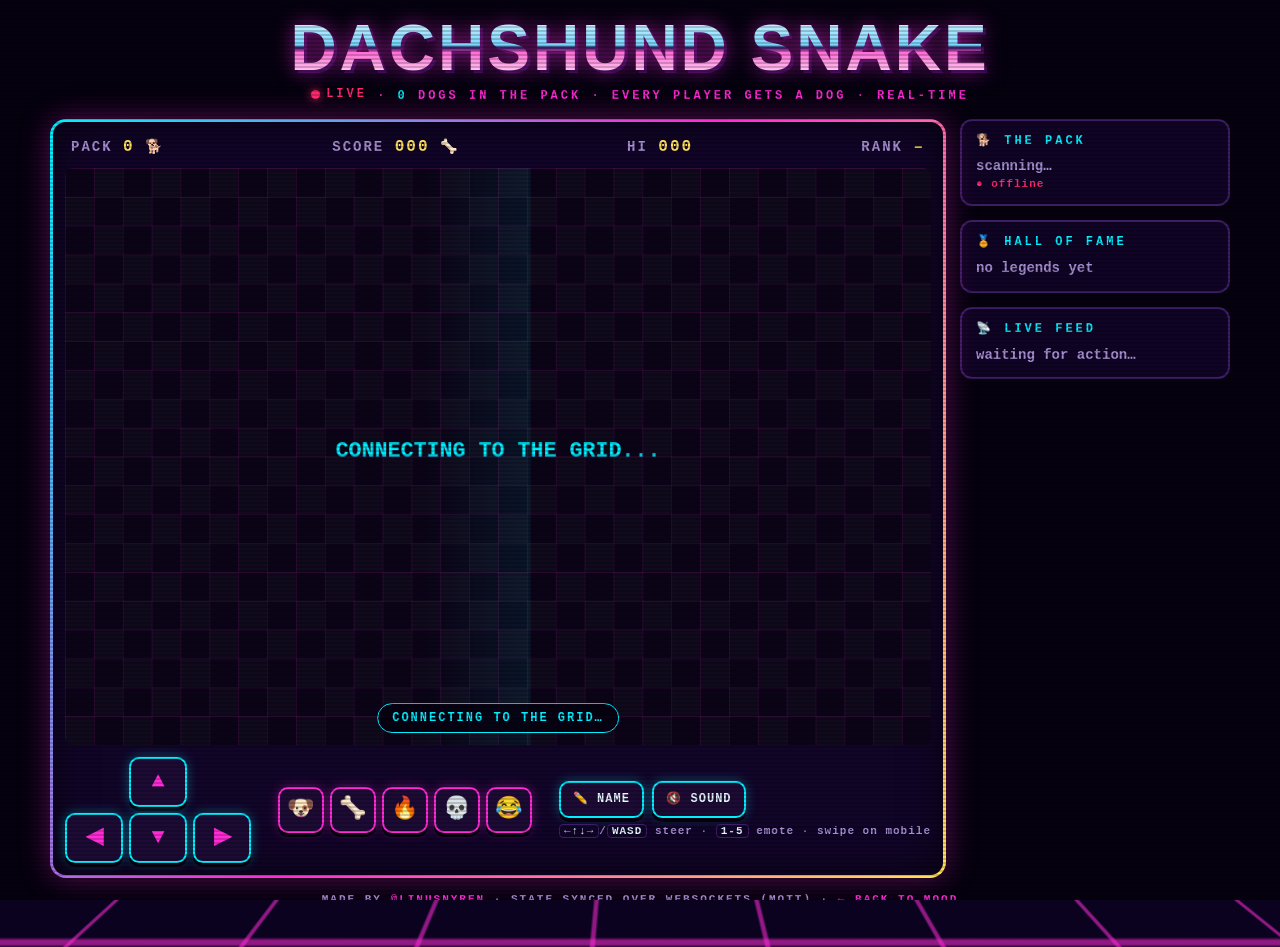
<file: arcade/index.html>
<!doctype html>
<html lang="en">
<head>
<meta charset="utf-8"/>
<meta name="viewport" content="width=device-width,initial-scale=1,viewport-fit=cover"/>
<title>🕹️ Dachshund Snake · LIVE</title>
<meta name="description" content="Real-time multiplayer snake: every player gets their own colourful sausage dog. By Linus Nyrén."/>
<meta name="theme-color" content="#05010f"/>
<link rel="icon" href="data:image/svg+xml,<svg xmlns='http://www.w3.org/2000/svg' viewBox='0 0 100 100'><text y='.9em' font-size='90'>🐶</text></svg>"/>
<style>
  :root{--cyan:#00f0ff;--pink:#ff2bd6;--yellow:#ffe259;--hot:#ff2a6d;--ink:#05010f;--panel:#12052a;--line:#3d1d66;--txt:#e6f7ff;--mute:#a58fd0}
  *{box-sizing:border-box;margin:0;padding:0}
  html,body{height:100%;background:var(--ink);color:var(--txt);font:600 14px/1.4 ui-monospace,'SFMono-Regular',Menlo,Consolas,monospace;overflow-x:hidden}
  body{min-height:100vh;display:flex;flex-direction:column;align-items:center;gap:14px;padding:16px 12px 40px}
  /* synthwave backdrop */
  .sky{position:fixed;inset:0;z-index:-2;background:linear-gradient(#05010f 0%,#1a0638 45%,#3a0b5c 62%,#ff2a6d 100%)}
  .sun{position:fixed;left:50%;bottom:30vh;width:min(60vw,520px);aspect-ratio:1;transform:translate(-50%,50%);z-index:-2;border-radius:50%;
    background:linear-gradient(#ffe259,#ff7a3d 55%,#ff1f8e);filter:drop-shadow(0 0 60px #ff2a6d);
    -webkit-mask:repeating-linear-gradient(to bottom,#000 0 14px,transparent 14px 20px) bottom/100% 55% no-repeat,linear-gradient(#000,#000) top/100% 46% no-repeat;
            mask:repeating-linear-gradient(to bottom,#000 0 14px,transparent 14px 20px) bottom/100% 55% no-repeat,linear-gradient(#000,#000) top/100% 46% no-repeat}
  .floor{position:fixed;left:-50%;right:-50%;bottom:0;height:30vh;z-index:-1;background:
    linear-gradient(to bottom,#1b0433 0%,transparent 30%),
    repeating-linear-gradient(90deg,rgba(255,43,214,.55) 0 2px,transparent 2px 70px),
    repeating-linear-gradient(0deg,rgba(255,43,214,.55) 0 2px,transparent 2px 50px),#0b0220;
    transform:perspective(300px) rotateX(55deg);transform-origin:top;animation:floor 1.2s linear infinite}
  @keyframes floor{to{background-position:0 0,0 0,0 50px,0 0}}
  .scan{pointer-events:none;position:fixed;inset:0;z-index:50;background:repeating-linear-gradient(transparent 0 2px,rgba(0,0,0,.18) 2px 4px)}

  header{text-align:center}
  h1{font:900 clamp(30px,6vw,64px)/1 Impact,'Arial Black',sans-serif;letter-spacing:3px;
    background:linear-gradient(#e0f7ff 0%,#7ad7ff 45%,#2b1055 50%,#ff6ad5 56%,#fff0fb 100%);-webkit-background-clip:text;background-clip:text;color:transparent;
    filter:drop-shadow(0 0 10px rgba(255,43,214,.6)) drop-shadow(3px 3px 0 #2b0a4a);animation:flick 6s infinite}
  @keyframes flick{0%,40%,44%,100%{opacity:1}42%{opacity:.55}}
  .tag{color:var(--pink);letter-spacing:3px;font-size:12px;margin-top:6px}
  .tag b{color:var(--cyan)}
  .live{display:inline-flex;align-items:center;gap:6px;color:var(--hot)}
  .live i{width:9px;height:9px;border-radius:50%;background:var(--hot);box-shadow:0 0 10px var(--hot);animation:pulse 1s infinite}
  @keyframes pulse{50%{opacity:.25}}

  main{display:grid;grid-template-columns:minmax(0,1fr) 270px;gap:14px;width:min(1180px,100%);align-items:start}
  @media (max-width:900px){main{grid-template-columns:1fr}}
  .cab{position:relative;padding:12px;border-radius:16px;background:var(--panel);
    box-shadow:0 0 0 3px transparent,0 0 30px rgba(255,43,214,.35),inset 0 0 40px rgba(0,0,0,.6);border:3px solid transparent;
    background:linear-gradient(var(--panel),var(--panel)) padding-box,linear-gradient(120deg,var(--cyan),var(--pink),var(--yellow)) border-box}
  .hud{display:flex;justify-content:space-between;gap:8px;padding:2px 6px 10px;letter-spacing:2px;color:var(--mute);flex-wrap:wrap}
  .hud b{color:var(--yellow);font-size:16px}
  .stage{position:relative}
  canvas{display:block;width:100%;height:auto;border-radius:8px;touch-action:none;background:#0b0418;outline:none}
  .shake{animation:shake .45s}
  @keyframes shake{20%{transform:translate(-8px,4px)}40%{transform:translate(7px,-5px)}60%{transform:translate(-5px,-2px)}80%{transform:translate(4px,3px)}}
  .emotes{position:absolute;inset:0;pointer-events:none;overflow:hidden;border-radius:8px}
  .emote{position:absolute;bottom:4%;font-size:34px;animation:rise 2.6s ease-out forwards;filter:drop-shadow(0 0 6px #000)}
  .emote small{display:block;font-size:10px;color:#fff;text-align:center;letter-spacing:1px}
  @keyframes rise{0%{transform:translateY(0) scale(.4);opacity:0}15%{transform:translateY(-30px) scale(1.15);opacity:1}100%{transform:translateY(-320px) scale(1);opacity:0}}
  .banner{position:absolute;left:50%;bottom:12px;transform:translateX(-50%);padding:6px 14px;border-radius:999px;background:rgba(5,1,15,.8);
    border:1px solid var(--cyan);color:var(--cyan);font-size:12px;letter-spacing:2px;white-space:nowrap;transition:opacity .4s}
  .controls{display:flex;justify-content:space-between;align-items:center;gap:12px;margin-top:12px;flex-wrap:wrap}
  .pad{display:grid;grid-template-columns:repeat(3,58px);grid-template-rows:repeat(2,50px);gap:6px}
  .pad button[data-dir=up]{grid-column:2}
  .pad button[data-dir=left]{grid-column:1;grid-row:2}
  .pad button[data-dir=down]{grid-column:2;grid-row:2}
  .pad button[data-dir=right]{grid-column:3;grid-row:2}
  button{font:inherit;color:var(--txt);background:#1d0b36;border:2px solid var(--cyan);border-radius:10px;cursor:pointer;
    box-shadow:0 4px 0 #05010f,0 0 12px rgba(0,240,255,.35);transition:transform .06s,box-shadow .06s}
  button:active,button.hit{transform:translateY(3px);box-shadow:0 1px 0 #05010f,0 0 22px var(--cyan)}
  .pad button{font-size:22px;color:var(--pink)}
  .emo{display:flex;gap:6px;flex-wrap:wrap}
  .emo button{width:46px;height:46px;font-size:22px;border-color:var(--pink);box-shadow:0 4px 0 #05010f,0 0 12px rgba(255,43,214,.35)}
  .small{padding:8px 12px;font-size:12px;letter-spacing:1px}
  .keys{color:var(--mute);font-size:11px;letter-spacing:1px;text-align:right}
  .keys kbd{border:1px solid var(--line);border-radius:4px;padding:0 4px;color:var(--txt)}

  aside{display:flex;flex-direction:column;gap:14px}
  .panel{padding:12px 14px;border-radius:12px;background:rgba(18,5,42,.88);border:2px solid var(--line)}
  .panel h2{font-size:12px;letter-spacing:3px;color:var(--cyan);margin-bottom:8px}
  .panel ol,.panel ul{list-style:none;display:flex;flex-direction:column;gap:4px;max-height:240px;overflow:auto}
  .panel li{display:flex;justify-content:space-between;gap:8px;white-space:nowrap;overflow:hidden;text-overflow:ellipsis}
  .panel li span:first-child{overflow:hidden;text-overflow:ellipsis}
  .me{color:var(--yellow)}
  .dot{display:inline-block;width:10px;height:10px;border-radius:50%;margin-right:2px;vertical-align:-1px}
  .dim{color:var(--mute)}
  .feed li{animation:slide .3s ease-out}
  @keyframes slide{from{transform:translateX(20px);opacity:0}}
  .status{font-size:11px;color:var(--mute);letter-spacing:1px}
  .status.ok{color:#5dff9e}.status.bad{color:var(--hot)}
  footer{color:var(--mute);font-size:11px;letter-spacing:2px;text-align:center}
  footer a{color:var(--pink)}
  .gold{animation:gold 1.2s linear infinite}
  @keyframes gold{to{filter:hue-rotate(360deg)}}
</style>
</head>
<body>
<div class="sky"></div><div class="sun"></div><div class="floor"></div><div class="scan"></div>

<header>
  <h1>DACHSHUND SNAKE</h1>
  <p class="tag"><span class="live"><i></i>LIVE</span> · <b id="online">0</b> <span id="dogsWord">DOGS</span> IN THE PACK · EVERY PLAYER GETS A DOG · REAL-TIME</p>
</header>

<main>
  <section class="cab">
    <div class="hud">
      <span>PACK <b id="pack">0</b> 🐕</span>
      <span>SCORE <b id="score">000</b> 🦴</span>
      <span>HI <b id="hi">000</b></span>
      <span>RANK <b id="rank">–</b></span>
    </div>
    <div class="stage" id="stage">
      <canvas id="c" width="960" height="640" tabindex="0" aria-label="Game board. Use arrow keys or WASD to steer."></canvas>
      <div class="emotes" id="emotes"></div>
      <div class="banner" id="banner">CONNECTING TO THE GRID…</div>
    </div>
    <div class="controls">
      <div class="pad" aria-label="Direction pad">
        <button data-dir="up" aria-label="up">▲</button>
        <button data-dir="left" aria-label="left">◀</button>
        <button data-dir="down" aria-label="down">▼</button>
        <button data-dir="right" aria-label="right">▶</button>
      </div>
      <div class="emo" aria-label="Emotes">
        <button data-emote="🐶" title="1">🐶</button><button data-emote="🦴" title="2">🦴</button>
        <button data-emote="🔥" title="3">🔥</button><button data-emote="💀" title="4">💀</button><button data-emote="😂" title="5">😂</button>
      </div>
      <div>
        <button class="small" id="nameBtn">✏️ NAME</button>
        <button class="small" id="soundBtn">🔇 SOUND</button>
        <p class="keys" style="margin-top:6px"><kbd>←↑↓→</kbd>/<kbd>WASD</kbd> steer · <kbd>1-5</kbd> emote · swipe on mobile</p>
      </div>
    </div>
  </section>

  <aside>
    <div class="panel"><h2>🐕 THE PACK</h2><ul id="players"><li class="dim">scanning…</li></ul><p class="status" id="status">● offline</p></div>
    <div class="panel"><h2>🏅 HALL OF FAME</h2><ol id="fame"><li class="dim">no legends yet</li></ol></div>
    <div class="panel"><h2>📡 LIVE FEED</h2><ul class="feed" id="feed"><li class="dim">waiting for action…</li></ul></div>
  </aside>
</main>

<footer>MADE BY <a href="https://github.com/linusnyren">@LINUSNYREN</a> · STATE SYNCED OVER WEBSOCKETS (MQTT) · <a href="/">← BACK TO MOOD</a></footer>

<script type="module" src="game.js"></script>
</body>
</html>
</file>
